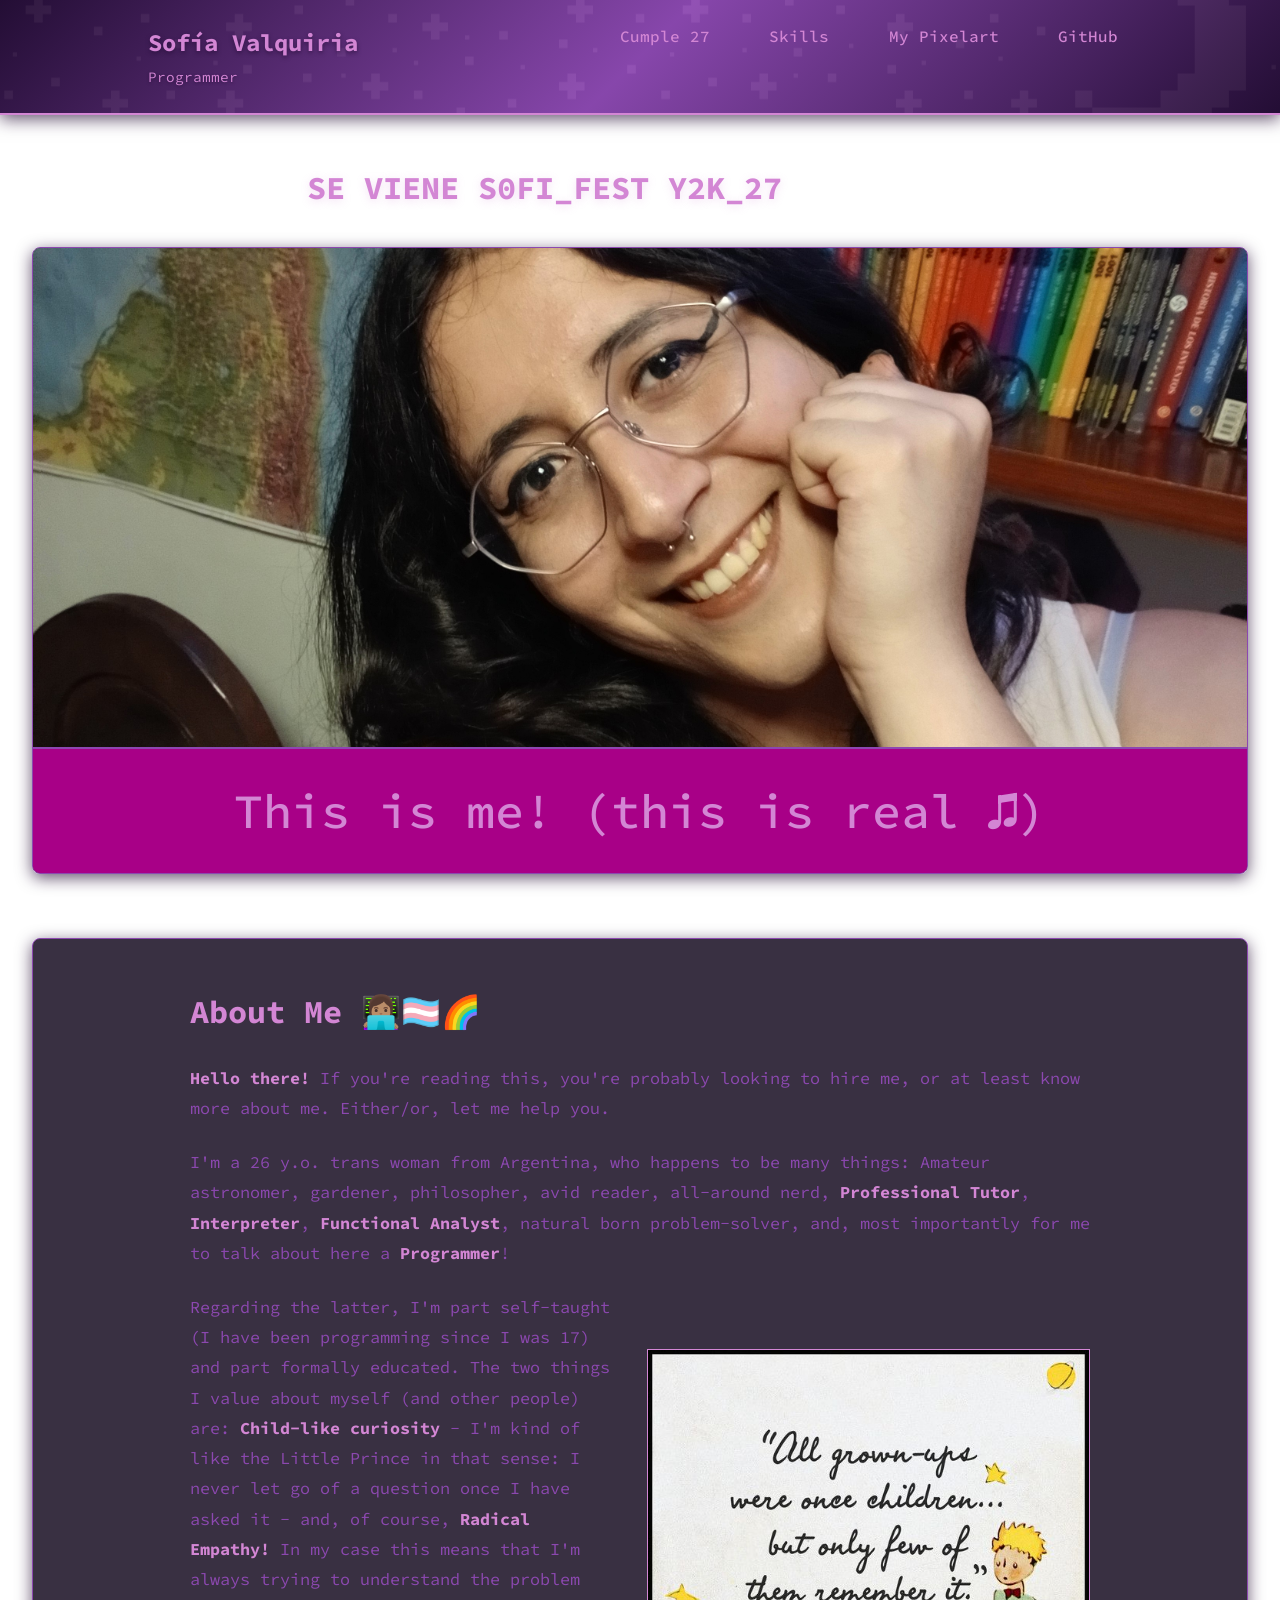
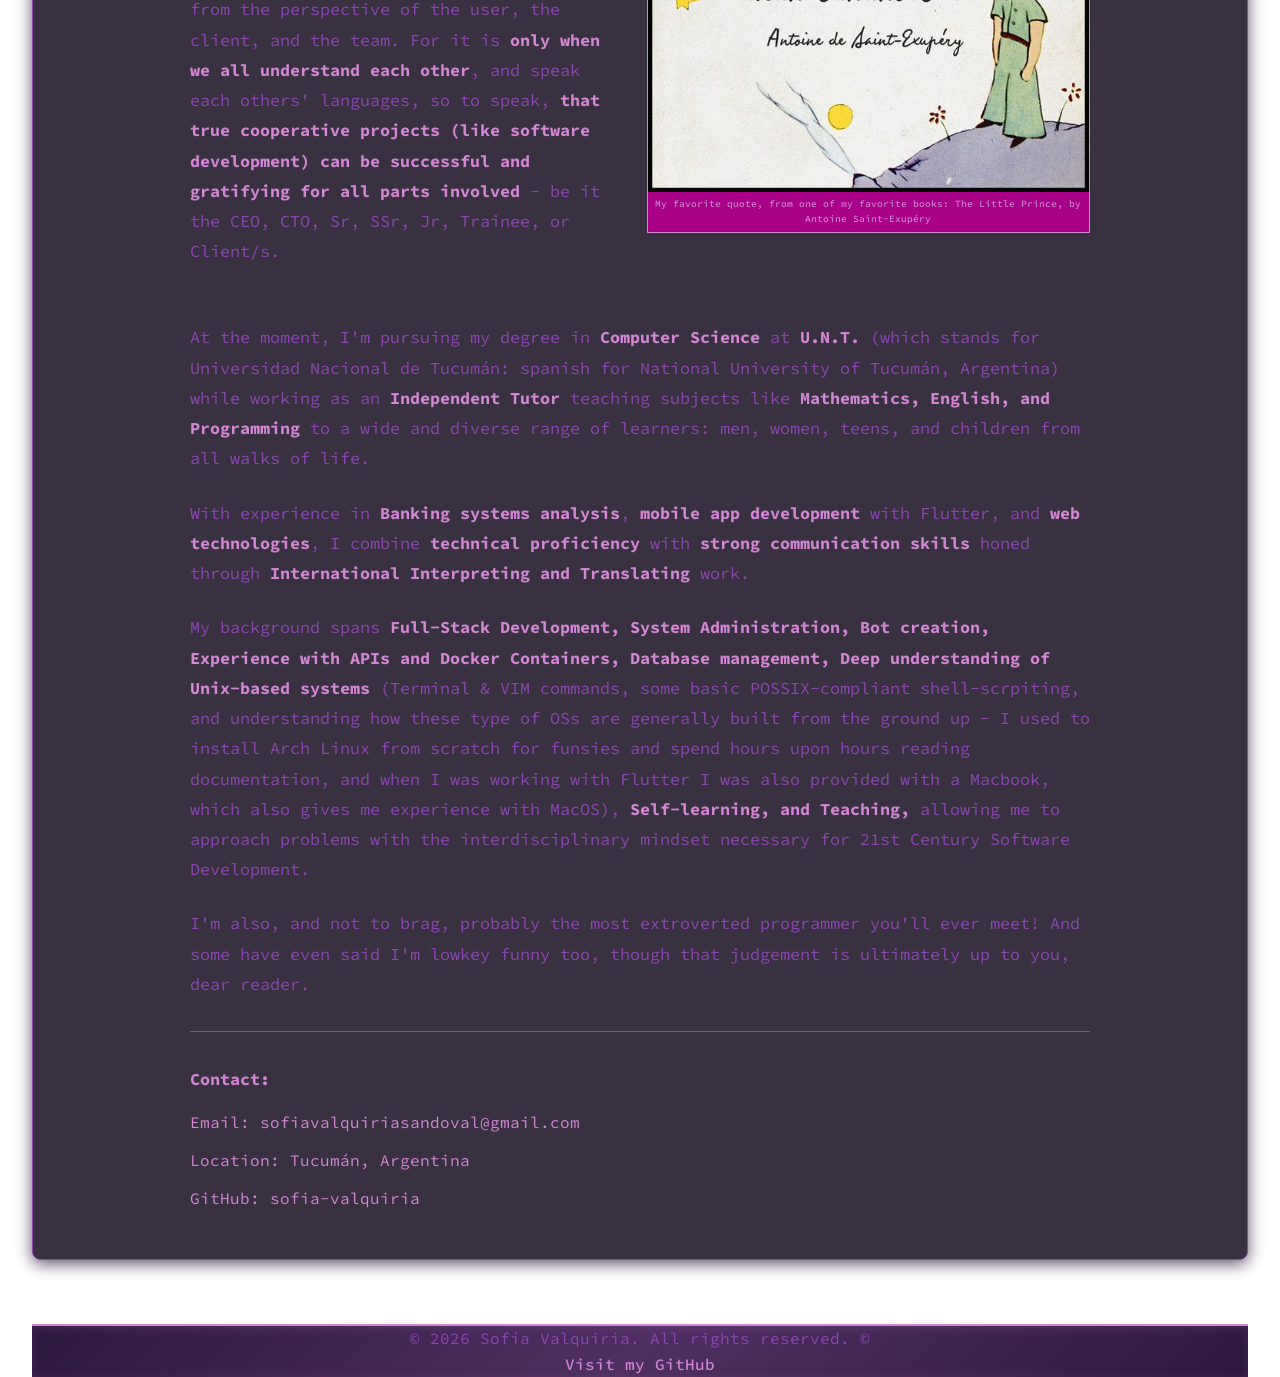
<file: index.html>
<!DOCTYPE html>
<html lang="en">
<head>
    <meta charset="UTF-8">
    <meta http-equiv="X-UA-Compatible" content="IE=edge">
    <meta name="viewport" content="width=device-width, initial-scale=1.0">
    <meta name="description" content="Sofía Valquiria - Programmer">
    <link rel="stylesheet" href="./css/style.css">
    <link rel="icon" href="./img/eye.jpeg" type="image/x-icon">

    <title>Sofía Valquiria - Programmer</title>
</head>
<body>

    <!-- Navigation Bar -->
    <nav role="navigation" aria-label="Main Navigation">
        <div class="navbar-content">
            <div class="navbar-brand">
                <a href="#"> <h1>Sofía Valquiria</h1> </a>
                <p class="tagline">Programmer</p>
            </div>

            <ul class="navbar-links">
                <li><a href="./html/cumple27.html" tabindex="0">Cumple 27</a></li>
                <li><a href="./html/skills.html" tabindex="0">Skills</a></li>
                <li><a href="./html/pixelart.html" tabindex="0">My Pixelart</a></li>
                <li><a href="https://github.com/sofia-valquiria/" target="_blank" rel="noopener noreferrer" tabindex="0">GitHub</a></li>
            </ul>
        </div>
    </nav>

    <!-- Main Content -->
    <main class = "d-flex align-items-center flex-column flex-wrap">

        <h1 class="d-flex flex-wrap title">SE VIENE S0FΙ_FEST Y2K_27</h1>

        <script src="https://cdn.logwork.com/widget/countdown.js"></script>

        <!-- Full-Width Portrait Section -->
          <section class="portrait" aria-label="Featured work showcase">
              <figure>
                  <img src="./img/sofia-valquiria.jpg" alt="A picture of Sofía Valquiria" class="portrait-image" loading="lazy">
                  <figcaption>This is me! (this is real 🎶)</figcaption>
              </figure>

          </section>
<!-- Personal Presentation Section -->
 <section class="presentation-section" id="about" aria-labelledby="about-title">
     <article class="presentation-content">
         <h2 id="about-title">About Me 👩🏽‍💻🏳️‍⚧️🌈</h2>
         <p>
             <strong>Hello there!</strong> If you're reading this, you're probably looking to hire me, or at least know more about me. Either/or, let me help you.
         </p>
         <p>
             I'm a 26 y.o. trans woman from Argentina, who happens to be many things: Amateur astronomer, gardener, philosopher, avid reader, all-around nerd, <strong>Professional Tutor</strong>, <strong>Interpreter</strong>, <strong>Functional Analyst</strong>, natural born problem-solver, and, most importantly for me to talk about here a <strong>Programmer</strong>!
         </p>
         <section class="little-prince">
         <p>
             Regarding the latter, I'm part self-taught (I have been programming since I was 17) and part formally educated. The two things I value about myself (and other people) are: <strong>Child-like curiosity</strong> - I'm kind of like the Little Prince in that sense: I never let go of a question once I have asked it - and, of course, <strong>Radical Empathy!</strong> In my case this means that I'm always trying to understand the problem from the perspective of the user, the client, and the team. For it is <strong>only when we all understand each other</strong>, and speak each others' languages, so to speak, <strong>that true cooperative projects (like software development) can be successful and gratifying for all parts involved</strong> - be it the CEO, CTO, Sr, SSr, Jr, Trainee, or Client/s.
         </p>
         <figure>
             <img src="./img/little-prince-quote.png" alt="An image of The Little Prince besides a quote from that book that reads: 'All grown-ups were once children... but only few of them remember it.'">
             <figcaption>My favorite quote, from one of my favorite books: The Little Prince, by Antoine Saint-Exupéry</figcaption>
         </figure>

         </section>
         <p>
             At the moment, I'm pursuing my degree in <strong>Computer Science</strong> at <strong>U.N.T.</strong> (which stands for Universidad Nacional de Tucumán: spanish for National University of Tucumán, Argentina) while working as an <strong>Independent Tutor</strong>
             teaching subjects like <strong>Mathematics, English, and Programming</strong> to a wide and diverse range of learners: men, women, teens, and children from all walks of life.
         </p>
         <p>
             With experience in <strong>Banking systems analysis</strong>, <strong>mobile app development</strong> with Flutter, and <strong>web technologies</strong>,
             I combine <strong>technical proficiency</strong> with <strong>strong communication skills</strong> honed through <strong>International Interpreting and Translating</strong> work.
         </p>
         <p>
             My background spans <strong>Full-Stack Development, System Administration, Bot creation, Experience with APIs and Docker Containers, Database management, Deep understanding of Unix-based systems</strong> (Terminal & VIM commands, some basic POSSIX-compliant shell-scrpiting, and understanding how these type of OSs are generally built from the ground up - I used to install Arch Linux from scratch for funsies and spend hours upon hours reading documentation, and when I was working with Flutter I was also provided with a Macbook, which also gives me experience with MacOS), <strong> Self-learning, and Teaching,</strong> allowing me to approach problems with the interdisciplinary mindset necessary for 21st Century Software Development.
           </p>
           <p>I'm also, and not to brag, probably the most extroverted programmer you'll ever meet! And some have even said I'm lowkey funny too, though that judgement is ultimately up to you, dear reader.</p>
         <div class="contact-info">
             <p><strong>Contact:</strong></p>
             <ul>
                 <li>Email: <a href="mailto:sofiavalquiriasandoval@gmail.com">sofiavalquiriasandoval@gmail.com</a></li>
                 <li>Location: Tucumán, Argentina</li>
                 <li>GitHub: <a href="https://github.com/sofia-valquiria/" target="_blank" rel="noopener noreferrer">sofia-valquiria</a></li>
             </ul>
         </div>
     </article>
 </section>

 <!-- Footer -->
 <footer role="contentinfo" aria-label="Site footer">
     <div class="footer-content">
         <p>&copy; 2026 Sofía Valquiria. All rights reserved. ©</p>
         <p><a href="https://github.com/sofia-valquiria/" target="_blank" rel="noopener noreferrer">Visit my GitHub</a></p>
     </div>
 </footer>
</body>
</file>
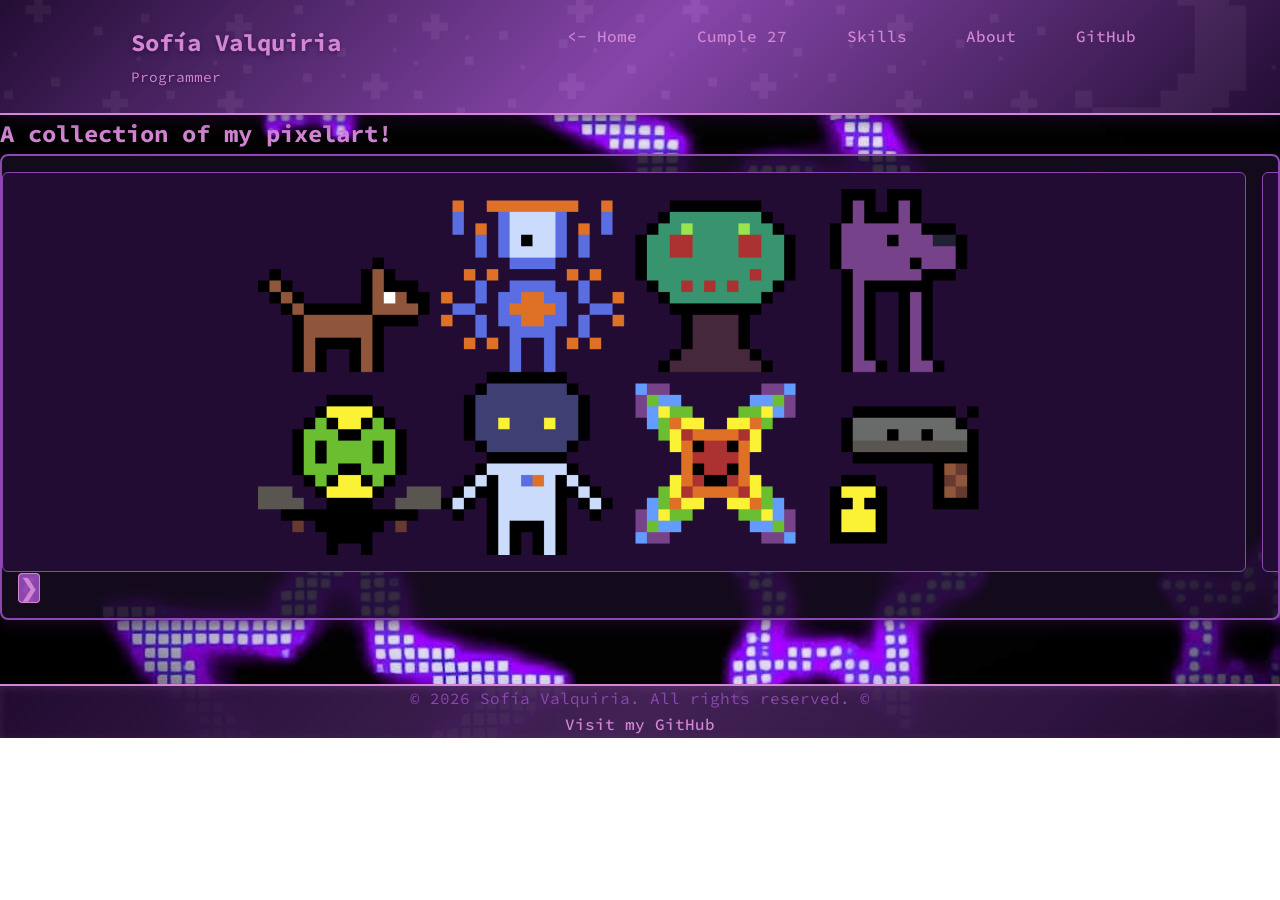
<file: html/pixelart.html>
<!DOCTYPE html>
<html lang="en">
<head>
    <meta charset="UTF-8">
    <meta http-equiv="X-UA-Compatible" content="IE=edge">
    <meta name="viewport" content="width=device-width, initial-scale=1.0">
    <meta name="description" content="Sofía Valquiria - Programmer">
    <link rel="stylesheet" href="../css/style.css">
    <link rel="icon" href="../img/eye.jpeg" type="image/x-icon">

    <title>Sofía Valquiria - Programmer</title>
</head>
<body class="fondo-pixel">
    <nav role="navigation" aria-label="Main Navigation">
        <div class="navbar-content">
            <div class="navbar-brand">
                <h1>Sofía Valquiria</h1>
                <p class="tagline">Programmer</p>
            </div>
            <ul class="navbar-links">
                <li><a href="../index.html" tabindex="0"><- Home</a></li>
                <li><a href="./cumple27.html" tabindex="0">Cumple 27</a></li>
                <li><a href="./skills.html" tabindex="0">Skills</a></li>
                <li><a href="./html/about.html" tabindex="0">About</a></li>
                <li><a href="https://github.com/sofia-valquiria/" target="_blank" rel="noopener noreferrer" tabindex="0">GitHub</a></li>
            </ul>
        </div>
    </nav>

<h2 id="title">A collection of my pixelart!</h2>
       <!-- Image Carousel Section -->
       <section class="carousel-section" aria-label="Portfolio Images Carousel">
           <div class="carousel-container">
               <div class="carousel-wrapper">
                   <img src="../img/characters.png" alt="Pixelart character collection" loading="lazy">
                   <img src="../img/josevaca.png" alt="Pixelart character - Jose Vaca" loading="lazy">
                   <img src="../img/lluviaknight.png" alt="Pixelart character - Lluvia Knight" loading="lazy">
                   <img src="../img/mesi invertido final.png" alt="Pixelart artwork - Mesi Invertido" loading="lazy">
                   <img src="../img/scene11.png" alt="Pixelart scene 11" loading="lazy">
                   <img src="../img/scene2.png" alt="Pixelart scene 2" loading="lazy">
                   <img src="../img/scene3.png" alt="Pixelart scene 3" loading="lazy">

               </div>
               <button class="carousel-nav prev" aria-label="Previous image" tabindex="0">❮</button>
               <button class="carousel-nav next" aria-label="Next image" tabindex="0">❯</button>
           </div>
       </section>

   <!-- Footer -->
   <footer role="contentinfo" aria-label="Site footer">
       <div class="footer-content">
           <p>&copy; 2026 Sofía Valquiria. All rights reserved. ©</p>
           <p><a href="https://github.com/sofia-valquiria/" target="_blank" rel="noopener noreferrer">Visit my GitHub</a></p>
       </div>
   </footer>

   <script src="../js/carousel.js"></script>

</body>
</html>
</file>
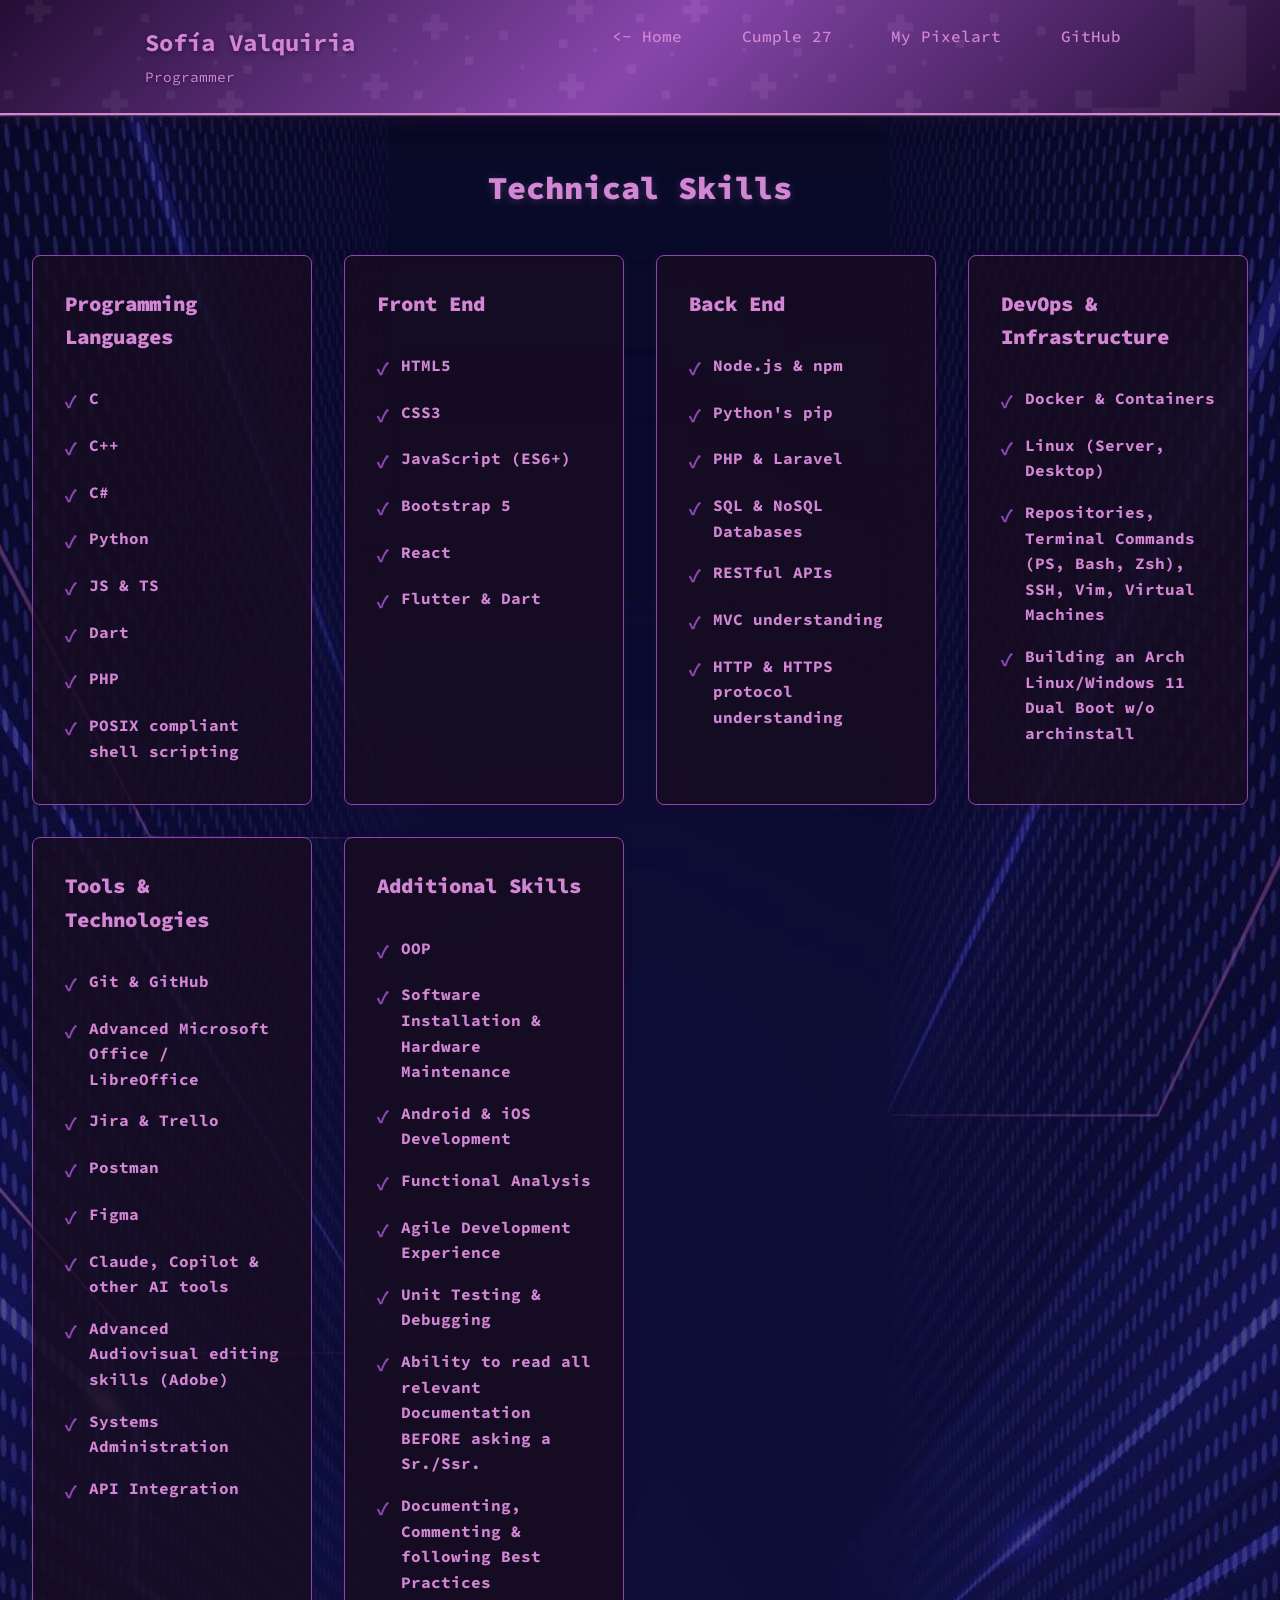
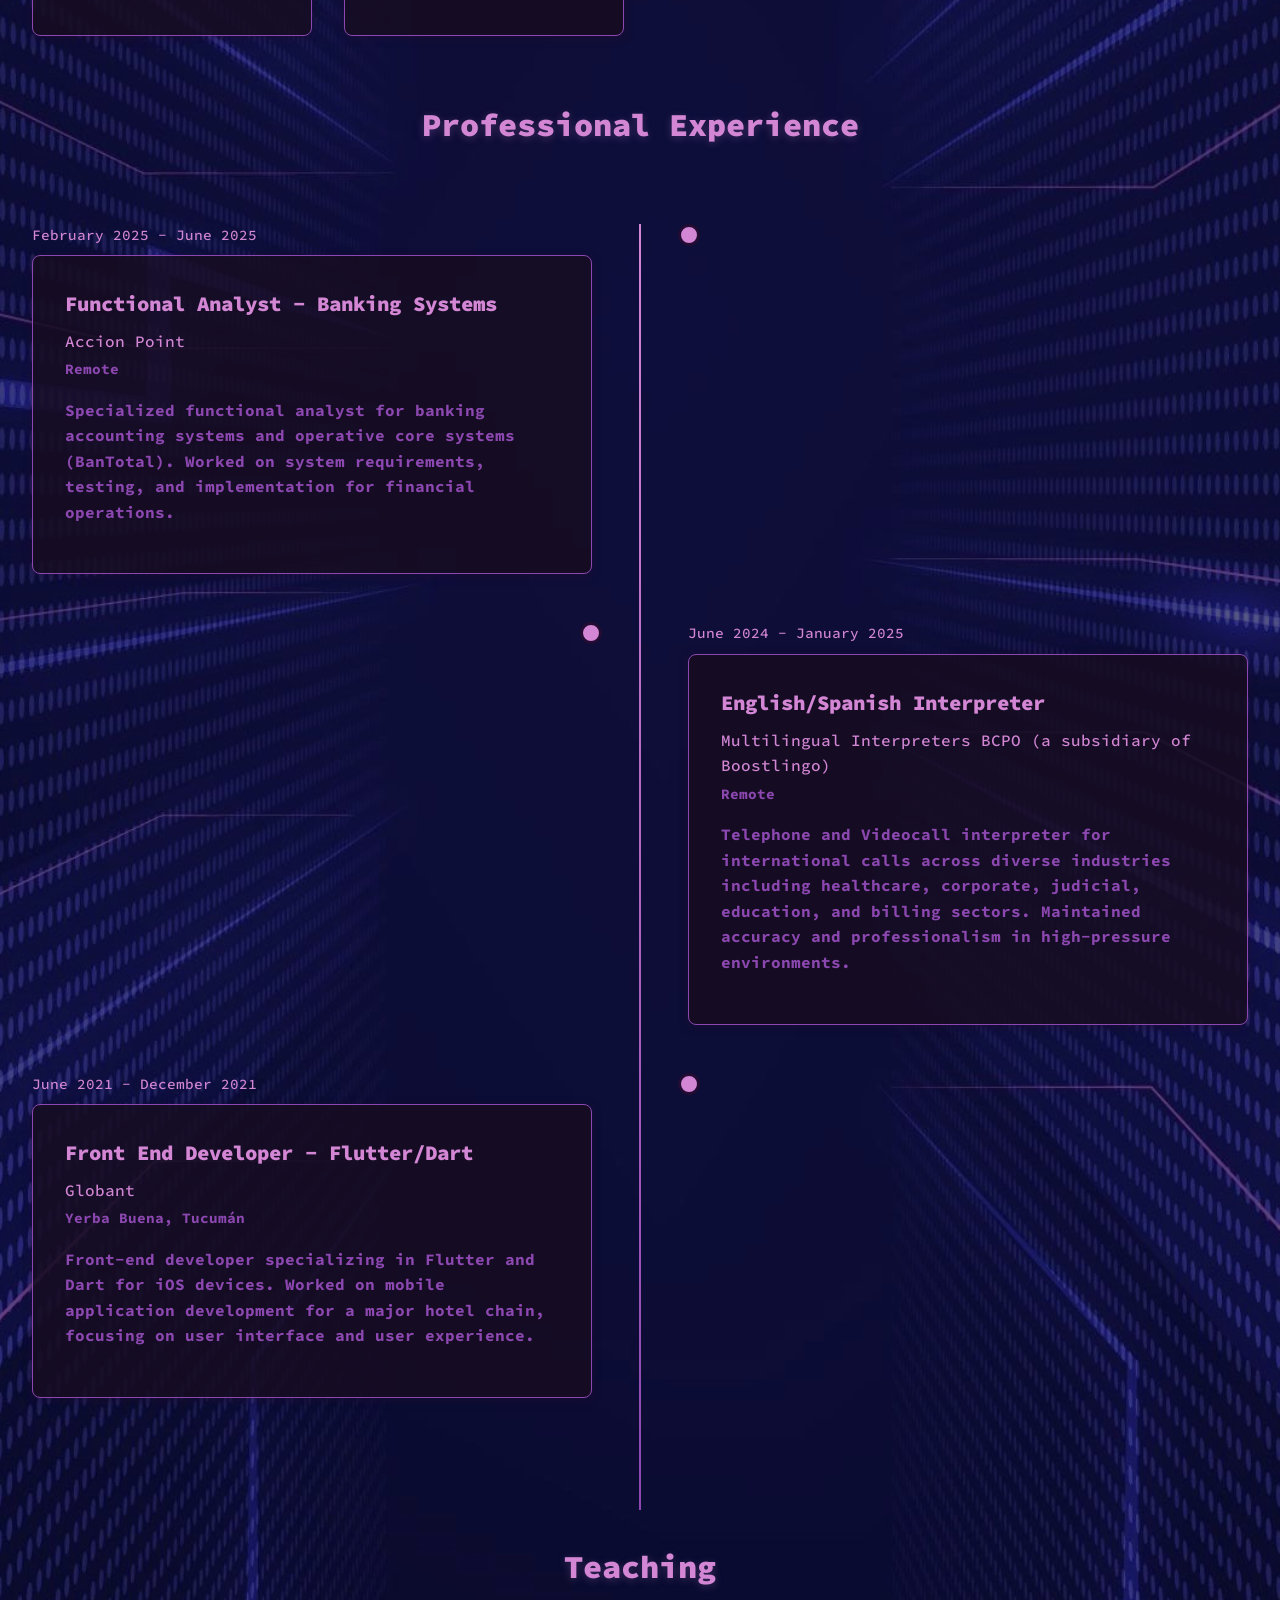
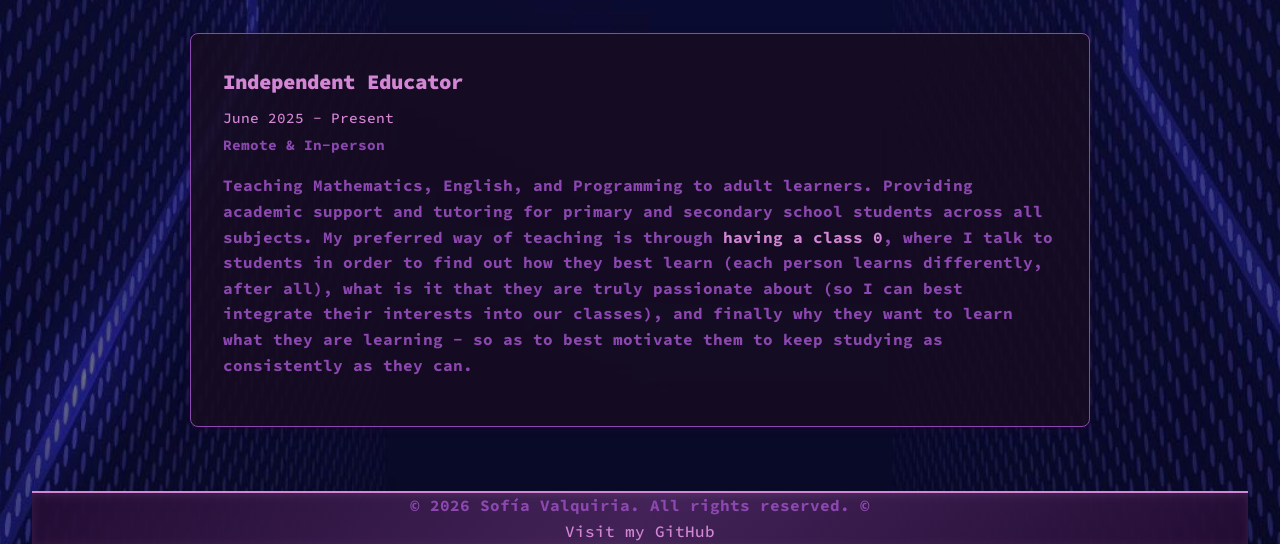
<file: html/skills.html>
<!DOCTYPE html>
<html lang="en">
<head>
    <meta charset="UTF-8">
    <meta http-equiv="X-UA-Compatible" content="IE=edge">
    <meta name="viewport" content="width=device-width, initial-scale=1.0">
    <meta name="description" content="Sofía Valquiria - Programmer">
    <link rel="stylesheet" href="../css/style.css">
    <link rel="icon" href="../img/eye.jpeg" type="image/x-icon">

    <title>Sofía Valquiria - Programmer</title>
</head>
<body>

    <!-- Navigation Bar -->
    <nav role="navigation" aria-label="Main Navigation">
        <div class="navbar-content">
            <div class="navbar-brand">
                <a href="../index.html"> <h1>Sofía Valquiria</h1> </a>
                <p class="tagline">Programmer</p>
            </div>
            <ul class="navbar-links">

                <li><a href="../index.html" tabindex="0"><- Home</a></li>
                <li><a href="./html/cumple27.html" tabindex="0">Cumple 27</a></li>
                <li><a href="./pixelart.html" tabindex="0">My Pixelart</a></li>
                <li><a href="https://github.com/sofia-valquiria/" target="_blank" rel="noopener noreferrer" tabindex="0">GitHub</a></li>
            </ul>
        </div>
    </nav>

    <!-- Main Content -->
    <main class="experience">
  <!-- Skills Section -->
  <section class="skills-section" id="skills" aria-labelledby="skills-title">
      <h2 id="skills-title">Technical Skills</h2>
      <div class="skills-grid">
          <article class="skill-card">
              <h3>Programming Languages</h3>
                <ul>
                  <li>C</li>
                  <li>C++</li>
                  <li>C#</li>
                  <li>Python</li>
                  <li>JS & TS</li>
                  <li>Dart</li>
                  <li>PHP</li>
                  <li>POSIX compliant shell scripting</li>
                </ul>
          </article>
          <article class="skill-card">
            <h3>Front End</h3>
              <ul>
                  <li>HTML5</li>
                  <li>CSS3</li>
                  <li>JavaScript (ES6+)</li>
                  <li>Bootstrap 5</li>
                  <li>React</li>
                  <li>Flutter & Dart</li>
              </ul>
          </article>
          <article class="skill-card">
              <h3>Back End</h3>
              <ul>
                  <li>Node.js & npm</li>
                  <li>Python's pip</li>
                  <li>PHP & Laravel</li>
                  <li>SQL & NoSQL Databases</li>
                  <li>RESTful APIs</li>
                  <li>MVC understanding</li>
                  <li>HTTP & HTTPS protocol understanding</li>
              </ul>
          </article>
          <article class="skill-card">
              <h3>DevOps & Infrastructure</h3>
              <ul>
                  <li>Docker & Containers</li>
                  <li>Linux (Server, Desktop)</li>
                  <li>Repositories, Terminal Commands (PS, Bash, Zsh), SSH, Vim, Virtual Machines</li>
                  <li>Building an Arch Linux/Windows 11 Dual Boot w/o archinstall</li>
              </ul>
          </article>
          <article class="skill-card">
              <h3>Tools & Technologies</h3>
              <ul>
                  <li>Git & GitHub</li>
                  <li>Advanced Microsoft Office / LibreOffice</li>
                  <li>Jira & Trello</li>
                  <li>Postman</li>
                  <li>Figma</li>
                  <li>Claude, Copilot & other AI tools</li>
                  <li>Advanced Audiovisual editing skills (Adobe) </li>
                  <li>Systems Administration</li>
                  <li>API Integration</li>
              </ul>
          </article>
          <article class="skill-card">
              <h3>Additional Skills</h3>
              <ul>
                  <li>OOP</li>
                  <li>Software Installation & Hardware Maintenance</li>
                  <li>Android & iOS Development</li>
                  <li>Functional Analysis</li>
                  <li>Agile Development Experience</li>
                  <li>Unit Testing & Debugging</li>
                  <li>Ability to read all relevant Documentation BEFORE asking a Sr./Ssr.</li>
                  <li>Documenting, Commenting & following Best Practices</li>
              </ul>
          </article>
      </div>
  </section>

  <!-- Professional Experience Section -->
  <section class="experience-section" aria-labelledby="experience-title">
      <h2 id="experience-title">Professional Experience</h2>
      <div class="timeline">
          <article class="timeline-item">
              <div class="timeline-date">
                  <time datetime="2025-02">February 2025</time> - <time datetime="2025-06">June 2025</time>
              </div>
              <div class="timeline-content">
                  <h3>Functional Analyst - Banking Systems</h3>
                  <p class="company">Accion Point</p>
                  <p class="location">Remote</p>
                  <p>Specialized functional analyst for banking accounting systems and operative core systems (BanTotal).
                  Worked on system requirements, testing, and implementation for financial operations.</p>
              </div>
          </article>

          <article class="timeline-item">
              <div class="timeline-date">
                  <time datetime="2024-06">June 2024</time> - <time datetime="2025-01">January 2025</time>
              </div>
              <div class="timeline-content">
                  <h3>English/Spanish Interpreter</h3>
                  <p class="company">Multilingual Interpreters BCPO (a subsidiary of Boostlingo)</p>
                  <p class="location">Remote</p>
                  <p>Telephone and Videocall interpreter for international calls across diverse industries including healthcare, corporate, judicial, education, and billing sectors. Maintained accuracy and professionalism in high-pressure environments.</p>
              </div>
          </article>

          <article class="timeline-item">
              <div class="timeline-date">
                  <time datetime="2021-06">June 2021</time> - <time datetime="2021-12">December 2021</time>
              </div>
              <div class="timeline-content">
                  <h3>Front End Developer - Flutter/Dart</h3>
                  <p class="company">Globant</p>
                  <p class="location">Yerba Buena, Tucumán</p>
                  <p>Front-end developer specializing in Flutter and Dart for iOS devices. Worked on mobile application
                  development for a major hotel chain, focusing on user interface and user experience.</p>
              </div>
          </article>
      </div>
  </section>

  <!-- Teaching Section -->
  <section class="teaching-section" aria-labelledby="teaching-title">
      <h2 id="teaching-title">Teaching</h2>
      <article class="teaching-content">
          <div class="teaching-item">
              <h3>Independent Educator</h3>
              <p class="date"><time datetime="2025-06">June 2025</time> - Present</p>
              <p class="location">Remote & In-person</p>
              <p>
                  Teaching Mathematics, English, and Programming to adult learners. Providing academic support
                  and tutoring for primary and secondary school students across all subjects. My preferred way of teaching is through <strong>having a class 0</strong>, where I talk to students in order to find out how they best learn (each person learns differently, after all), what is it that they are truly passionate about (so I can best integrate their interests into our classes), and finally why they want to learn what they are learning - so as to best motivate them to keep studying as consistently as they can.
              </p>
          </div>
      </article>
  </section>
  <!-- Footer -->
  <footer role="contentinfo" aria-label="Site footer">
      <div class="footer-content">
          <p>&copy; 2026 Sofía Valquiria. All rights reserved. ©</p>
          <p><a href="https://github.com/sofia-valquiria/" target="_blank" rel="noopener noreferrer">Visit my GitHub</a></p>
      </div>
  </footer>

</body>
</file>
<file: css/style.css>
@import url('https://fonts.googleapis.com/css2?family=Syne:wght@100;200;300;400;500;600;700;800;900&display=swap');

@import url('https://fonts.googleapis.com/css2?family=Source%20Code%20Pro:wght@100;200;300;400;500;600;700;800;900&display=swap');



:root {
    --primary-color: #8C48B0;
    --primary-dark: #A80087;
    --accent-color: #D386D4;
    --accent-light: #D386D4;
    --sky-blue: #A80087;
    --cloud-white: #D386D4;
    --text-light: #D386D4;
    --text-lighter: #8C48B0;
    --text-dark: #230C33;
    --text-darker: #230C33;
    --bg-dark: #230C33;
    --bg-darker: #230C33;
    --bg-card: rgba(23, 12, 33, 0.85);
    --border-color: #8C48B0;
    --shadow: 0 2px 8px rgba(35, 12, 51, 0.5);
    --shadow-lg: 0 4px 16px rgba(35, 12, 51, 0.7);
    --transition: all 0.3s ease;
}

* {
    margin: 0;
    padding: 0;
    box-sizing: border-box;
}



input {
    background-color: var(--bg-card);
    color: var(--accent-color);
}


html {
    scroll-behavior: smooth;
    font-family: 'Source Code Pro', sans-serif;
}

body {

    font-family: 'Source Code Pro', sans-serif;
    color: var(--text-light);
    background-color: #1e1e1e;
    background: url(https://i.pinimg.com/originals/f8/c8/45/f8c845288fa9b7362f990d235eb0a384.jpg);
    background-repeat: repeat;
    background-blend-mode: hue;
    line-height: 1.6;

}

h1, h2, h3, h4, h5, h6 {
    font-weight: bolder;
    color: var(--cloud-white);
}

strong {
    color: var(--accent-color);
}

p {
    color: var(--text-lighter);
    margin-bottom: 1rem;
}

a {
    color: var(--accent-color);
    text-decoration: none;
    transition: var(--transition);
}

a:hover,
a:focus {
    color: var(--accent-light);
    text-decoration: underline;
}

a:focus {
    outline: 2px solid var(--accent-color);
    outline-offset: 2px;
}

img {
    max-width: 100%;
    height: auto;
    display: block;
}

nav {
    background: linear-gradient(135deg, rgba(35, 12, 51, 0.95) 0%, rgba(140, 72, 176, 0.95) 50%, rgba(35, 12, 51, 0.95) 100%),
                url('../img/cielo.png') center/cover;

    color: var(--cloud-white);
    padding: 1.5rem 2rem;
    position: sticky;
    top: 0;
    z-index: 100;
    box-shadow: var(--shadow-lg);
    border-bottom: 2px solid var(--accent-color);
}

.form-container {
  max-width: 500px;
  margin: auto;
  margin-top: 50px;
  padding: 20px;
  box-shadow: 0 0 10px rgba(0, 0, 0, 0.1);
  background-color: var(--bg-card);
  color: var(--text-light);
  font-weight: bold;
}

.little-prince {
    display: flex;
    flex-direction: row;
    align-items: center;
    justify-content: space-between;
    padding-bottom: 2rem;
}

.little-prince figure {
    width: 100%;
    border: 1px solid var(--accent-color);
}

.little-prince figure img {
    width: 100%;
}

.little-prince figcaption {
    background-color: var(--primary-dark);
    color: var(--accent-light);
    padding: 0.3rem;
    text-align: center;
    font-weight: 500;
    font-size: 0.6rem;
}

.little-prince p {
    width: 70vw;
    padding-right: 2rem;
}

.navbar-content {
    margin: 0 auto;
    display: flex;
    justify-content: space-around;
    align-item: center;
    flex-wrap: wrap;
    flex-grow: 5;
    gap: 1rem;
}

.navbar-brand {
    display: flex;
    flex-direction: column;
    gap: 0.25rem;
}

.navbar-brand h1 {
    color: var(--cloud-white);
    font-size: 1.5rem;
    margin: 0;
    text-shadow: 0 2px 4px rgba(35, 12, 51, 0.6);
}

.tagline {
    color: var(--accent-light);
    font-size: 0.9rem;
    margin: 0;
    font-weight: 400;
    text-shadow: 0 1px 3px rgba(35, 12, 51, 0.6);
}

.navbar-links {
    list-style: none;
    display: flex;
    gap: 2rem;
    align-items:flex-start;
}

.navbar-links a {
    color: var(--cloud-white);
    font-weight: 500;
    border-radius: 4px;
    padding: 1vw;
    transition: var(--transition);
    border: 1px solid transparent;
    flex-grow: 5;
}

.navbar-links a:hover,
.navbar-links a:focus {
    background-color: rgba(211, 134, 212, 0.2);
    border: 1px solid var(--accent-color);
    text-decoration: none;
}

@media (max-width: 768px) {
    nav {
        padding: 0.5rem;
    }

    .navbar-content {
        flex-direction: column;
        align-items: flex-start;
        gap: 1rem;
    }

    .navbar-links {
        flex-direction: row;
        gap: 0.5rem;
        flex-grow: 5;
    }

    .navbar-links a {
        flex-grow: 5;
        padding: 0.75rem;
    }
}

main {
    margin: 0 auto;
    padding: 3rem 2rem 0rem 2rem;
}
.title {
    max-width: 80vw;
    font-weight: bolder;
    text-align: center;
    margin-bottom: 2rem;
    color: var(--accent-light);
    text-shadow: 0 2px 8px rgba(211, 134, 212, 0.25);

}

.carousel-section {
    margin-bottom: 4rem;
}

.carousel-container {
    position: relative;
    overflow: hidden;
    border-radius: 8px;
    box-shadow: var(--shadow-lg);
    background-color: var(--bg-card);
    border: 2px solid var(--border-color);
}

.carousel-wrapper {
    display: flex;
    gap: 1rem;
    overflow-x: auto;
    scroll-behavior: smooth;
    scroll-snap-type: x mandatory;
    padding: 1rem;
}

.carousel-wrapper img {
    flex: 0 0 auto;
    width: 100%;
    height: 400px;
    object-fit: contain;
    padding: 1rem;
    background-color: var(--bg-darker);
    border-radius: 6px;
    scroll-snap-align: start;
    border: 1px solid var(--border-color);
}

.carousel-nav {
    position: relative;
    top: 50%;
    transform: translateY(-50%);
    background-color: rgba(140, 72, 176, 0.9);
    color: var(--accent-light);
    border: 1px solid var(--accent-color);
    cursor: pointer;
    font-size: 1.5rem;
    border-radius: 4px;
    transition: var(--transition);
    z-index: 10;
}

.carousel-nav:hover,
.carousel-nav:focus {
    background-color: var(--primary-dark);
    border: 2px solid var(--accent-light);
    outline: none;
    box-shadow: 0 0 10px rgba(211, 134, 212, 0.5);
}

.carousel-nav.prev {
    left: 1rem;
}

.carousel-nav.next {
    right: 1rem;
}

@media (max-width: 768px) {
    .carousel-wrapper img {
        height: 250px;
    }

    .carousel-nav {
        padding: 0.75rem;
        font-size: 1.2rem;
    }

    .carousel-nav.prev {
        left: 0.5rem;
    }

    .carousel-nav.next {
        right: 0.5rem;
    }
}

.presentation-section {
    background-color: var(--bg-card);
    padding: 3rem;
    border-radius: 8px;
    margin-bottom: 4rem;
    border: 1px solid var(--border-color);
    box-shadow: var(--shadow-lg);
}

.presentation-content {
    max-width: 900px;
    margin: 0 auto;
}

.presentation-content h2 {
    font-size: 2rem;
    margin-bottom: 1.5rem;
    color: var(--accent-light);
}

.presentation-content p {
    font-size: 1.05rem;
    line-height: 1.8;
    margin-bottom: 1.5rem;
}

.contact-info {
    margin-top: 2rem;
    padding-top: 2rem;
    border-top: 1px solid var(--border-color);
}

.contact-info p {
    color: var(--accent-light);
    font-weight: 500;
    margin-bottom: 1rem;
}

.contact-info ul {
    list-style: none;
    display: flex;
    flex-direction: column;
    gap: 0.75rem;
}

.contact-info a {
    color: var(--accent-color);
}

@media (max-width: 768px) {
    .presentation-section {
        padding: 2rem 1.5rem;
    }

    .presentation-content h2 {
        font-size: 1.5rem;
    }

    .presentation-content p {
        font-size: 1rem;
    }
}

.portrait {
    margin-bottom: 4rem;
    overflow: hidden;
    border-radius: 8px;
    box-shadow: var(--shadow-lg);
    border: 1px solid var(--border-color);
}

.invi {
    width: auto;
}

.portrait figure {
    margin: 0;
    width: 100%;
    background-color: var(--bg-card);
}

.portrait-image {
    width: 100%;
    height: 500px;
    object-fit: cover;
    border-bottom: 1px solid var(--border-color);
}

.portrait figcaption {
    background-color: var(--primary-dark);
    padding: 1.5rem;
    text-align: center;
    font-weight: 500;
    color: var(--accent-light);
    font-size: 3rem;
    border-top: 1px solid var(--border-color);
}

@media (max-width: 768px) {
    .little-prince {
        flex-direction: column;
        gap: 1rem;
    }
}

.skills-section {

    margin-bottom: 4rem;
}

.skills-section h2 {
    font-size: 2rem;
    margin-bottom: 2.5rem;
    text-align: center;
    color: var(--accent-light);
    text-shadow: 0 2px 8px rgba(211, 134, 212, 0.25);
}

.skills-grid {
    display: grid;
    grid-template-columns: repeat(auto-fit, minmax(250px, 1fr));
    gap: 2rem;
}

.skill-card {
    background-color: var(--bg-card);
    padding: 2rem;
    border-radius: 8px;
    border-left: 4px solid var(--accent-color);
    box-shadow: var(--shadow);
    transition: var(--transition);
    border: 1px solid var(--border-color);
}

.skill-card:hover,
.skill-card:focus-within {
    box-shadow: var(--shadow-lg);
    transform: translateY(-4px);
    border: 1px solid var(--accent-color);
    background-color: rgba(140, 72, 176, 0.3);
}

.skill-card h3 {
    font-size: 1.3rem;
    margin-bottom: 1.5rem;
    color: var(--accent-light);
}

.skill-card ul {
    list-style: none;
    padding: 0;
}

.skill-card ul li {
    padding: 0.5rem 0;
    display: flex;
    font-weight: bold;
    gap: 0.75rem;

    color: var(--text-light);
}

.skill-card li:before {
    content: "✓";
    color: var(--text-lighter);
    font-weight: bold;
    font-size: 1.2rem;
}

@media (max-width: 768px) {
    .skills-section h2 {
        font-size: 1.5rem;
        margin-bottom: 1.5rem;
    }

    .skills-grid {
        grid-template-columns: 1fr;
        gap: 1.5rem;
    }

    .skill-card {
        padding: 1.5rem;
    }

    .skill-card h3 {
        font-size: 1.1rem;
        margin-bottom: 1rem;
    }
}

.experience-section {
    margin-bottom: 4rem;
}

.experience-section h2 {
    font-size: 2rem;
    margin-bottom: 2.5rem;
    text-align: center;
    color: var(--accent-light);
    text-shadow: 0 2px 8px rgba(211, 134, 212, 0.25);
}

.timeline {
    position: relative;
    padding: 2rem 0;
}

.timeline::before {
    content: '';
    position: absolute;
    left: 50%;
    transform: translateX(-50%);
    width: 2px;
    height: 100%;
    background: linear-gradient(180deg, var(--accent-color) 0%, var(--border-color) 100%);
}

.timeline-item {
    margin-bottom: 3rem;
    position: relative;
}

.timeline-item:nth-child(odd) {
    margin-left: 0;
    margin-right: 50%;
    padding-right: 3rem;
}

.timeline-item:nth-child(even) {
    margin-left: 50%;
    margin-right: 0;
    padding-left: 3rem;
}

.timeline-item::before {
    content: '';
    position: absolute;
    width: 16px;
    height: 16px;
    background-color: var(--accent-color);
    border: 3px solid var(--bg-dark);
    border-radius: 50%;
    top: 0;
    right: -60px;
}

.timeline-item:nth-child(even)::before {
    left: -60px;
    right: auto;
}

.timeline-date {
    color: var(--accent-color);
    font-weight: 500;
    font-size: 0.9rem;
    margin-bottom: 0.5rem;
}

.timeline-content {
    background-color: var(--bg-card);
    padding: 2rem;
    border-radius: 8px;
    border: 1px solid var(--border-color);
    box-shadow: var(--shadow);
}

.timeline-content h3 {
    font-size: 1.3rem;
    margin-bottom: 0.5rem;
    color: var(--cloud-white);
}

.timeline-content .company {
    color: var(--accent-light);
    font-weight: 500;
    margin-bottom: 0.25rem;
}

.timeline-content .location {
    color: var(--text-lighter);
    font-size: 0.9rem;
    margin-bottom: 1rem;
}

@media (max-width: 1024px) {
    .timeline::before {
        left: 20px;
    }

    .timeline-item:nth-child(odd),
    .timeline-item:nth-child(even) {
        margin-left: 0;
        margin-right: 0;
        padding-left: 70px;
        padding-right: 0;
    }

    .timeline-item::before,
    .timeline-item:nth-child(even)::before {
        left: 0;
        right: auto;
    }
}

.teaching-section {
    margin-bottom: 4rem;
}

.teaching-section h2 {
    font-size: 2rem;
    margin-bottom: 2.5rem;
    text-align: center;
    color: var(--accent-light);
    text-shadow: 0 2px 8px rgba(211, 134, 212, 0.25);
}

.teaching-content {
    max-width: 900px;
    margin: 0 auto;
}

.teaching-item {
    background-color: var(--bg-card);
    padding: 2rem;
    border-radius: 8px;
    border: 1px solid var(--border-color);
    box-shadow: var(--shadow);
}

.teaching-item h3 {
    font-size: 1.3rem;
    margin-bottom: 0.5rem;
    color: var(--accent-light);
}

.teaching-item .date {
    color: var(--accent-color);
    font-weight: 500;
    font-size: 0.9rem;
    margin-bottom: 0.25rem;
}

.teaching-item .location {
    color: var(--text-lighter);
    font-size: 0.9rem;
    margin-bottom: 1rem;
}

footer {
    background: linear-gradient(135deg, rgba(35, 12, 51, 0.95) 0%, rgba(70, 36, 90, 0.95) 50%, rgba(35, 12, 51, 0.95) 100%);
    color: var(--cloud-white);
    text-align: center;
    margin-top: 4rem;
    border-top: 2px solid var(--accent-color);
    box-shadow: inset 0 2px 8px rgba(211, 134, 212, 0.15);
}



footer p {
    color: var(--text-lighter);
    margin-bottom: 0;
    padding-bottom: 0;
    border-bottom: 0;
}

footer a {
    color: var(--accent-light);
    font-weight: 500;
    padding-bottom: 0;
}

footer a:hover,
footer a:focus {
    color: var(--cloud-white);
}


@media (prefers-reduced-motion: reduce) {
    * {
        animation-duration: 0.01ms !important;
        animation-iteration-count: 1 !important;
        transition-duration: 0.01ms !important;
        scroll-behavior: auto !important;
    }
}

:focus-visible {
    outline: 2px solid var(--accent-color);
    outline-offset: 2px;
}

.skip-to-main {
    position: absolute;
    top: -40px;
    left: 0;
    background: var(--accent-color);
    color: var(--bg-dark);
    padding: 8px;
    text-decoration: none;
    z-index: 100;
}

.skip-to-main:focus {
    top: 0;
}

.experience {
        background-image: url("../img/btech_banner-851916642.jpg");
        background-position: center;
        background-repeat: no-repeat;
        background-size: cover;
        color:#230C33;
        height:fit-content; /* this is just to show the image fit-in */
        font-weight: bolder;
    }
.fondo-pixel {
        background-image: url("../img/cyber-purple-star-pattern-vpvs74q6y8j7vs6o-888687584.jpg");
        background-position: center;
        background-repeat: no-repeat;
        background-size: cover;
        color:#230C33;
        height:fit-content; /* this is just to show the image fit-in */
    }
</file>
